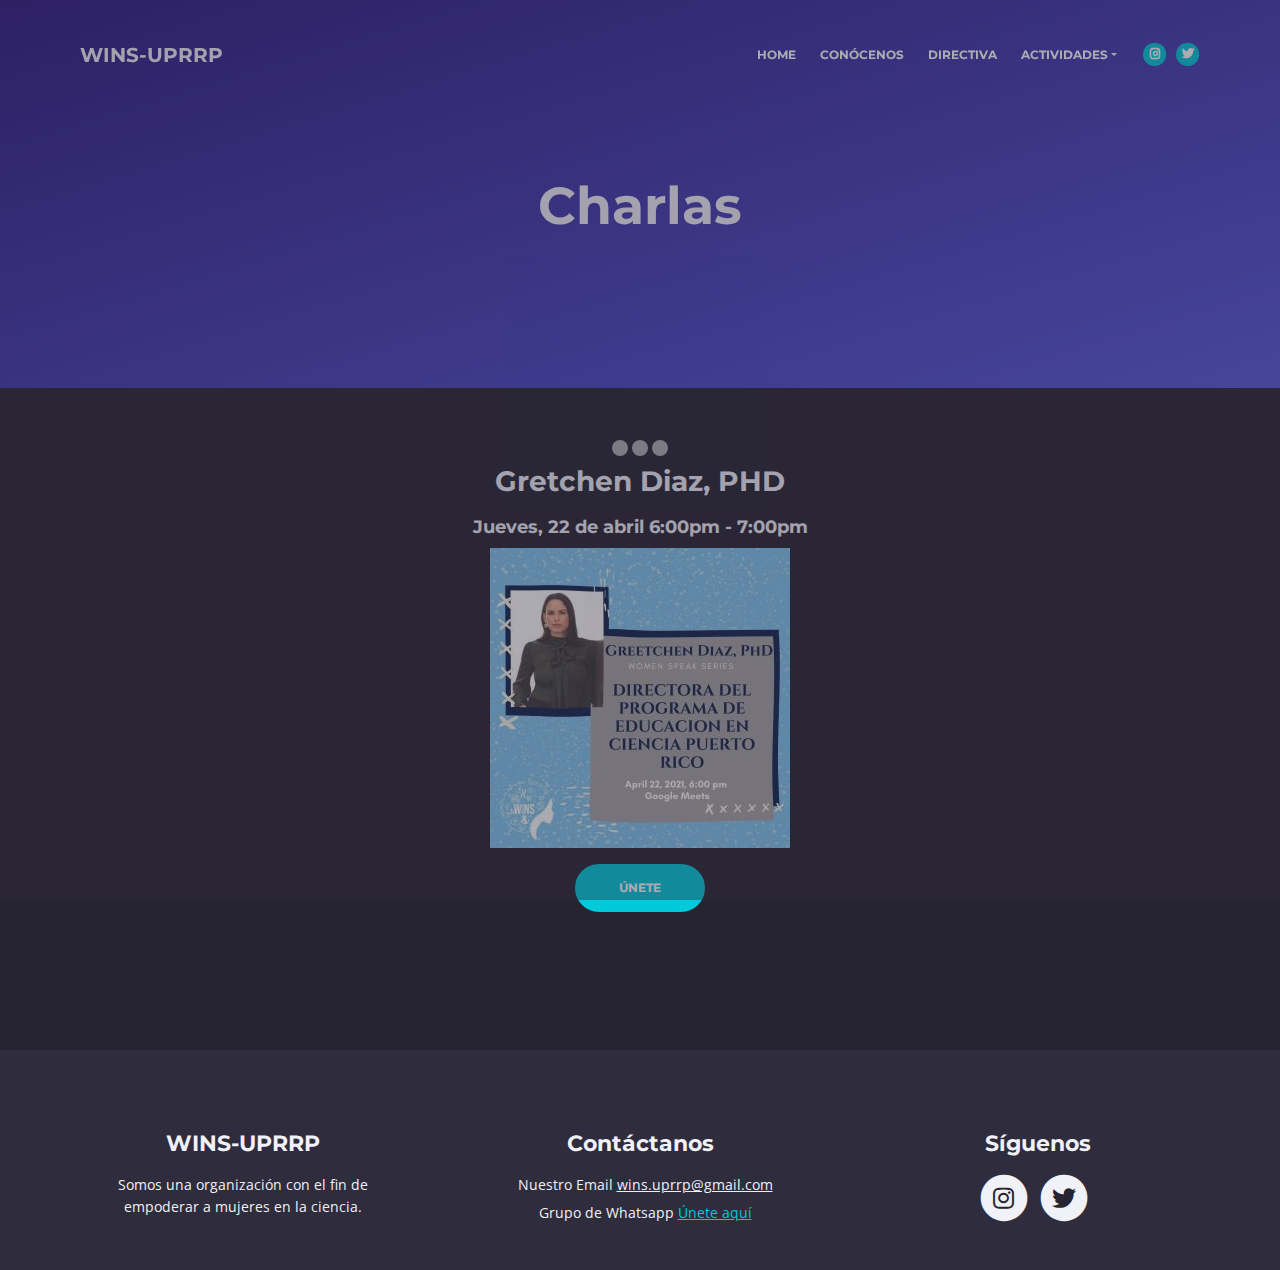
<file: charlas.html>
<!DOCTYPE html>
<html lang="en">
<head>
    <meta charset="utf-8">
    <meta name="viewport" content="width=device-width, initial-scale=1, shrink-to-fit=no">
    
    <!-- SEO Meta Tags -->
    <meta name="description" content="Free mobile app HTML landing page template to help you build a great online presence for your app which will convert visitors into users">
    <meta name="author" content="Inovatik">

    <!-- OG Meta Tags to improve the way the post looks when you share the page on LinkedIn, Facebook, Google+ -->
	<meta property="og:site_name" content="" /> <!-- website name -->
	<meta property="og:site" content="" /> <!-- website link -->
	<meta property="og:title" content=""/> <!-- title shown in the actual shared post -->
	<meta property="og:description" content="" /> <!-- description shown in the actual shared post -->
	<meta property="og:image" content="" /> <!-- image link, make sure it's jpg -->
	<meta property="og:url" content="" /> <!-- where do you want your post to link to -->
	<meta property="og:type" content="article" />

    <!-- Website Title -->
    <title>CHARLAS - WINS-UPRRP </title>
    
    <!-- Styles -->
    <link href="https://fonts.googleapis.com/css?family=Open+Sans:300,300i,400,400i,600,600i,700,700i" rel="stylesheet">
    <link href="https://fonts.googleapis.com/css?family=Montserrat:600,700" rel="stylesheet">
    <link href="css/bootstrap.css" rel="stylesheet">
    <link href="css/fontawesome-all.css" rel="stylesheet">
    <link href="css/swiper.css" rel="stylesheet">
	<link href="css/magnific-popup.css" rel="stylesheet">
    <link href="css/styles.css" rel="stylesheet">
	
	<!-- Favicon  -->
    <link rel="icon" href="images/blacklogo.png"">
</head>
<body data-spy="scroll" data-target=".fixed-top">
    
    <!-- Preloader -->
	<div class="spinner-wrapper">
        <div class="spinner">
            <div class="bounce1"></div>
            <div class="bounce2"></div>
            <div class="bounce3"></div>
        </div>
    </div>
    <!-- end of preloader -->
    

    <!-- Navbar -->
    <nav class="navbar navbar-expand-md navbar-dark navbar-custom fixed-top">
        <!-- Text Logo - Use this if you don't have a graphic logo -->
        <!-- <a class="navbar-brand logo-text page-scroll" href="index.html">Leno</a> -->

        <!-- Image Logo -->
          <a class="navbar-brand logo">WINS-UPRRP</a> 
        
        <!-- Mobile Menu Toggle Button -->
        <button class="navbar-toggler" type="button" data-toggle="collapse" data-target="#navbarsExampleDefault" aria-controls="navbarsExampleDefault" aria-expanded="false" aria-label="Toggle navigation">
            <span class="navbar-toggler-awesome fas fa-bars"></span>
            <span class="navbar-toggler-awesome fas fa-times"></span>
        </button>
        <!-- end of mobile menu toggle button -->

           
                <div class="collapse navbar-collapse" id="navbarsExampleDefault">
            <ul class="navbar-nav ml-auto">
                <li class="nav-item">
                    <a class="nav-link page-scroll" href="index.html#header">HOME <span class="sr-only">(current)</span></a>
                </li>
                <li class="nav-item">
                    <a class="nav-link page-scroll" href="index.html#conocenos">CONÓCENOS</a>
                </li>
                <li class="nav-item">
                    <a class="nav-link page-scroll" href="index.html#directiva">DIRECTIVA</a>
                </li>

                  <!-- Dropdown Menu -->          
                <li class="nav-item dropdown">
                    <a class="nav-link dropdown-toggle page-scroll" href="#details" id="navbarDropdown" role="button" aria-haspopup="true" aria-expanded="false">ACTIVIDADES</a>
                    <div class="dropdown-menu" aria-labelledby="navbarDropdown">
                        <a class="dropdown-item" href="charlas.html"><span class="item-text">CHARLAS</span></a>
                        <div class="dropdown-items-divide-hr"></div>
                        <a class="dropdown-item" href="servicio.html"><span class="item-text">SERVICIO COMUNITARIO</span></a>
                    </div>
                </li>
                <!-- end of dropdown menu -->
            </ul>
             <span class="nav-item social-icons">
                <span class="fa-stack">
                    <a href="http://instagram.com/winsuprrp">
                        <i class="fas fa-circle fa-stack-2x"></i>
                        <i class="fab fa-instagram fa-stack-1x"></i>
                    </a>
                </span>
                <span class="fa-stack">
                    <a href="https://twitter.com/winsuprrp">
                        <i class="fas fa-circle fa-stack-2x"></i>
                        <i class="fab fa-twitter fa-stack-1x"></i>
                    </a>
                </span>
            </span>
        </div>
    </nav> <!-- end of navbar -->
    <!-- end of navbar -->


    <!-- Header -->
    <header id="header" class="ex-header">
        <div class="container">
            <div class="row">
                <div class="col-lg-12">
                    <h1>Charlas</h1>
                </div> <!-- end of col -->
            </div> <!-- end of row -->
        </div> <!-- end of container -->
    </header> <!-- end of ex-header -->
    <!-- end of header -->


    <!-- Terms Content -->
    <div class="ex-basic-2">
        <div class="container">
            <div class="row">
                <div class="col-lg-10 offset-lg-1">
    
                    
                    <div class="text-container">
                        <h3>Gretchen Diaz, PHD</h3>
                        <h5>Jueves, 22 de abril 6:00pm - 7:00pm</h5>
                        <p><img class="img-fluid" src="images/promoGretchen.jpg" alt="alternative"></p>
                        <p><a class="btn-solid-lg page-scroll" href="https://meet.google.com/ryk-qioz-viy">ÚNETE</a></p>
 
                    </div> <!-- end of text-container -->

                </div>
            </div> <!-- end of row -->
        </div> <!-- end of container -->
    </div> <!-- end of ex-basic -->
    <!-- end of terms content -->

    
   
    <!-- Footer -->
    <div class="footer">
        <div class="container">
            <div class="row">
                <div class="col-md-4">
                    <div class="footer-col">
                        <h4>WINS-UPRRP</h4>
                        <p>Somos una organización con el fin  de empoderar a mujeres en la ciencia.</p>
                    </div>
                </div> <!-- end of col -->
                <div class="col-md-4">
                    <div class="footer-col middle">
                        <h4>Contáctanos</h4>
                        <ul class="list-unstyled li-space-lg">
                            <li class="media">
                                <div class="media-body"> Nuestro Email <u> wins.uprrp@gmail.com </u></div>
                            </li>
                            <li class="media">
                                <div class="media-body">Grupo de Whatsapp <a class="turquoise" href="https://chat.whatsapp.com/Im77xt3DauY5olQXSCieB7"> Únete aquí</a></div>
                            </li>
                        </ul>
                    </div>
                </div> <!-- end of col -->
                <div class="col-md-4">
                    <div class="footer-col last">
                        <h4>Síguenos</h4>
                        <span class="fa-stack">
                            <a href="http://instagram.com/winsuprrp">
                                <i class="fas fa-circle fa-stack-2x"></i>
                                <i class="fab fa-instagram fa-stack-1x"></i>
                            </a>
                        </span>
                        <span class="fa-stack">
                            <a href="https://twitter.com/winsuprrp">
                                <i class="fas fa-circle fa-stack-2x"></i>
                                <i class="fab fa-twitter fa-stack-1x"></i>
                            </a>
                        </span>

                    </div> 
                </div> <!-- end of col -->
            </div> <!-- end of row -->
        </div> <!-- end of container -->
    </div> <!-- end of footer -->  
    <!-- end of footer -->

	
    <!-- Scripts -->
    <script src="js/jquery.min.js"></script> <!-- jQuery for Bootstrap's JavaScript plugins -->
    <script src="js/popper.min.js"></script> <!-- Popper tooltip library for Bootstrap -->
    <script src="js/bootstrap.min.js"></script> <!-- Bootstrap framework -->
    <script src="js/jquery.easing.min.js"></script> <!-- jQuery Easing for smooth scrolling between anchors -->
    <script src="js/swiper.min.js"></script> <!-- Swiper for image and text sliders -->
    <script src="js/jquery.magnific-popup.js"></script> <!-- Magnific Popup for lightboxes -->
    <script src="js/morphext.min.js"></script> <!-- Morphtext rotating text in the header -->
    <script src="js/validator.min.js"></script> <!-- Validator.js - Bootstrap plugin that validates forms -->
    <script src="js/scripts.js"></script> <!-- Custom scripts -->
</body>
</html>
</file>
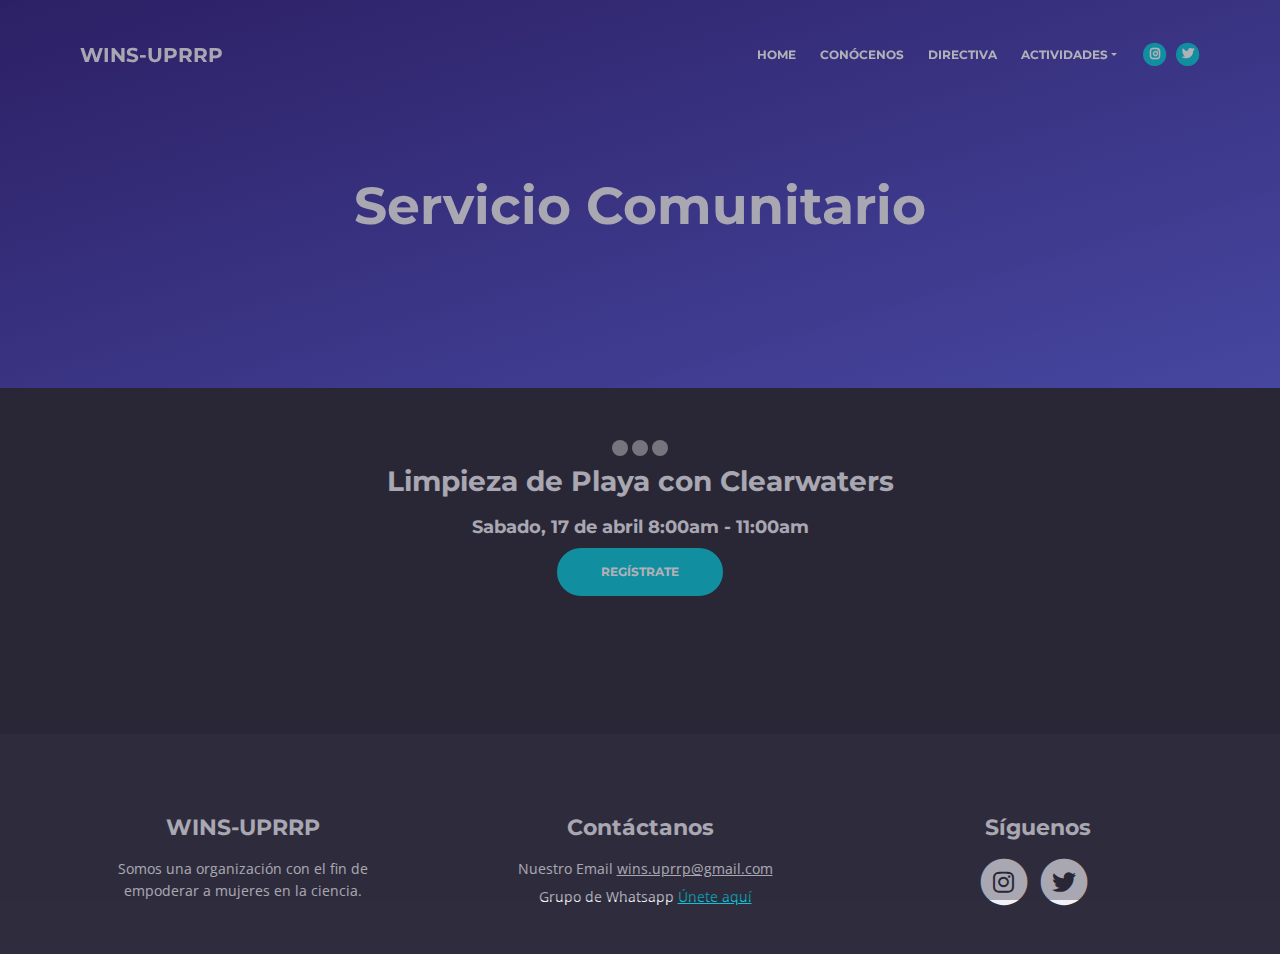
<file: servicio.html>
<!DOCTYPE html>
<html lang="en">
<head>
    <meta charset="utf-8">
    <meta name="viewport" content="width=device-width, initial-scale=1, shrink-to-fit=no">
    
    <!-- SEO Meta Tags -->
    <meta name="description" content="Free mobile app HTML landing page template to help you build a great online presence for your app which will convert visitors into users">
    <meta name="author" content="Inovatik">

    <!-- OG Meta Tags to improve the way the post looks when you share the page on LinkedIn, Facebook, Google+ -->
    <meta property="og:site_name" content="" /> <!-- website name -->
    <meta property="og:site" content="" /> <!-- website link -->
    <meta property="og:title" content=""/> <!-- title shown in the actual shared post -->
    <meta property="og:description" content="" /> <!-- description shown in the actual shared post -->
    <meta property="og:image" content="" /> <!-- image link, make sure it's jpg -->
    <meta property="og:url" content="" /> <!-- where do you want your post to link to -->
    <meta property="og:type" content="article" />

    <!-- Website Title -->
    <title>SERVICIO COMUNITARIO - WINS-UPRRP </title>
    
    <!-- Styles -->
    <link href="https://fonts.googleapis.com/css?family=Open+Sans:300,300i,400,400i,600,600i,700,700i" rel="stylesheet">
    <link href="https://fonts.googleapis.com/css?family=Montserrat:600,700" rel="stylesheet">
    <link href="css/bootstrap.css" rel="stylesheet">
    <link href="css/fontawesome-all.css" rel="stylesheet">
    <link href="css/swiper.css" rel="stylesheet">
    <link href="css/magnific-popup.css" rel="stylesheet">
    <link href="css/styles.css" rel="stylesheet">
    
    <!-- Favicon  -->
    <link rel="icon" href="images/blacklogo.png"">
</head>
<body data-spy="scroll" data-target=".fixed-top">
    
    <!-- Preloader -->
    <div class="spinner-wrapper">
        <div class="spinner">
            <div class="bounce1"></div>
            <div class="bounce2"></div>
            <div class="bounce3"></div>
        </div>
    </div>
    <!-- end of preloader -->
    

    <!-- Navbar -->
    <nav class="navbar navbar-expand-md navbar-dark navbar-custom fixed-top">
        <!-- Text Logo - Use this if you don't have a graphic logo -->
        <!-- <a class="navbar-brand logo-text page-scroll" href="index.html">Leno</a> -->

        <!-- Image Logo -->
          <a class="navbar-brand logo">WINS-UPRRP</a> 
        
        <!-- Mobile Menu Toggle Button -->
        <button class="navbar-toggler" type="button" data-toggle="collapse" data-target="#navbarsExampleDefault" aria-controls="navbarsExampleDefault" aria-expanded="false" aria-label="Toggle navigation">
            <span class="navbar-toggler-awesome fas fa-bars"></span>
            <span class="navbar-toggler-awesome fas fa-times"></span>
        </button>
        <!-- end of mobile menu toggle button -->

           
                <div class="collapse navbar-collapse" id="navbarsExampleDefault">
            <ul class="navbar-nav ml-auto">
                <li class="nav-item">
                    <a class="nav-link page-scroll" href="index.html#header">HOME <span class="sr-only">(current)</span></a>
                </li>
                <li class="nav-item">
                    <a class="nav-link page-scroll" href="index.html#conocenos">CONÓCENOS</a>
                </li>
                <li class="nav-item">
                    <a class="nav-link page-scroll" href="index.html#directiva">DIRECTIVA</a>
                </li>

                  <!-- Dropdown Menu -->          
                <li class="nav-item dropdown">
                    <a class="nav-link dropdown-toggle page-scroll" href="#details" id="navbarDropdown" role="button" aria-haspopup="true" aria-expanded="false">ACTIVIDADES</a>
                    <div class="dropdown-menu" aria-labelledby="navbarDropdown">
                        <a class="dropdown-item" href="charlas.html"><span class="item-text">CHARLAS</span></a>
                        <div class="dropdown-items-divide-hr"></div>
                        <a class="dropdown-item" href="servicio.html"><span class="item-text">SERVICIO COMUNITARIO</span></a>
                    </div>
                </li>
                <!-- end of dropdown menu -->
            </ul>
             <span class="nav-item social-icons">
                <span class="fa-stack">
                    <a href="http://instagram.com/winsuprrp">
                        <i class="fas fa-circle fa-stack-2x"></i>
                        <i class="fab fa-instagram fa-stack-1x"></i>
                    </a>
                </span>
                <span class="fa-stack">
                    <a href="https://twitter.com/winsuprrp">
                        <i class="fas fa-circle fa-stack-2x"></i>
                        <i class="fab fa-twitter fa-stack-1x"></i>
                    </a>
                </span>
            </span>
        </div>
    </nav> <!-- end of navbar -->
    <!-- end of navbar -->


    <!-- Header -->
    <header id="header" class="ex-header">
        <div class="container">
            <div class="row">
                <div class="col-lg-12">
                    <h1>Servicio Comunitario</h1>
                </div> <!-- end of col -->
            </div> <!-- end of row -->
        </div> <!-- end of container -->
    </header> <!-- end of ex-header -->
    <!-- end of header -->


    <!-- Terms Content -->
    <div class="ex-basic-2">
        <div class="container">
            <div class="row">
                <div class="col-lg-10 offset-lg-1">
                    <div class="text-container">
                        <h3>Limpieza de Playa con Clearwaters</h3>
                        <h5>Sabado, 17 de abril 8:00am - 11:00am</h5>
                        <p><a class="btn-solid-lg page-scroll" href="link">REGÍSTRATE</a></p>
                    </div> <!-- end of text-container -->      
                </div>
            </div> <!-- end of row -->
        </div> <!-- end of container -->
    </div> <!-- end of ex-basic -->
    <!-- end of terms content -->


    <!-- Footer -->
    <div class="footer">
        <div class="container">
            <div class="row">
                <div class="col-md-4">
                    <div class="footer-col">
                        <h4>WINS-UPRRP</h4>
                        <p>Somos una organización con el fin  de empoderar a mujeres en la ciencia.</p>
                    </div>
                </div> <!-- end of col -->
                <div class="col-md-4">
                    <div class="footer-col middle">
                        <h4>Contáctanos</h4>
                        <ul class="list-unstyled li-space-lg">
                            <li class="media">
                                <div class="media-body"> Nuestro Email <u> wins.uprrp@gmail.com </u></div>
                            </li>
                            <li class="media">
                                <div class="media-body">Grupo de Whatsapp <a class="turquoise" href="https://chat.whatsapp.com/Im77xt3DauY5olQXSCieB7"> Únete aquí</a></div>
                            </li>
                        </ul>
                    </div>
                </div> <!-- end of col -->
                <div class="col-md-4">
                    <div class="footer-col last">
                        <h4>Síguenos</h4>
                        <span class="fa-stack">
                            <a href="http://instagram.com/winsuprrp">
                                <i class="fas fa-circle fa-stack-2x"></i>
                                <i class="fab fa-instagram fa-stack-1x"></i>
                            </a>
                        </span>
                        <span class="fa-stack">
                            <a href="https://twitter.com/winsuprrp">
                                <i class="fas fa-circle fa-stack-2x"></i>
                                <i class="fab fa-twitter fa-stack-1x"></i>
                            </a>
                        </span>

                    </div> 
                </div> <!-- end of col -->
            </div> <!-- end of row -->
        </div> <!-- end of container -->
    </div> <!-- end of footer -->  
    <!-- end of footer -->

    
    <!-- Scripts -->
    <script src="js/jquery.min.js"></script> <!-- jQuery for Bootstrap's JavaScript plugins -->
    <script src="js/popper.min.js"></script> <!-- Popper tooltip library for Bootstrap -->
    <script src="js/bootstrap.min.js"></script> <!-- Bootstrap framework -->
    <script src="js/jquery.easing.min.js"></script> <!-- jQuery Easing for smooth scrolling between anchors -->
    <script src="js/swiper.min.js"></script> <!-- Swiper for image and text sliders -->
    <script src="js/jquery.magnific-popup.js"></script> <!-- Magnific Popup for lightboxes -->
    <script src="js/morphext.min.js"></script> <!-- Morphtext rotating text in the header -->
    <script src="js/validator.min.js"></script> <!-- Validator.js - Bootstrap plugin that validates forms -->
    <script src="js/scripts.js"></script> <!-- Custom scripts -->
</body>
</html>
</file>
<file: css/styles.css>
/* Template: Juno - Multipurpose Landing Page Pack
   Author: InovatikThemes
   Created: Mar 2019
   Description: Master CSS file
*/

/*****************************************
Table Of Contents:

01. General Styles
02. Preloader
03. Navigation
04. Header
05. Features
******************************************/

/*****************************************
Colors:

- Text, navbar links - white #f1f1f8
- Buttons, bullets, icons - turquoise #00c9db
- Navbar - navy #4633af
- Backgrounds - dark denim #262431
- Backgrounds - denim #2f2c3d
******************************************/


/******************************/
/*     01. General Styles     */
/******************************/
body,
html {
    width: 100%;
	height: 100%;
}

body, p {
	color: #f1f1f8; 
	font: 400 0.875rem/1.375rem "Open Sans", sans-serif;
}

.p-large {
	color: #f1f1f8;
	font: 400 1rem/1.5rem "Open Sans", sans-serif;
}

.p-small {
	color: #f1f1f8;
	font: 400 0.75rem/1.25rem "Open Sans", sans-serif;
}

.p-heading {
	margin-bottom: 3.75rem;
	text-align: center;
}

.li-space-lg li {
	margin-bottom: 0.375rem;
}

.indent {
	padding-left: 1.25rem;
}

h1 {
	color: #f1f1f8;
	font: 700 2.5rem/2.875rem "Montserrat", sans-serif;
}

h2 {
	color: #f1f1f8;
	font: 700 2.25rem/2.75rem "Montserrat", sans-serif;
}

h3 {
	color: #f1f1f8;
	font: 700 1.75rem/2.125rem "Montserrat", sans-serif;
}

h4 {
	color: #f1f1f8;
	font: 700 1.375rem/1.75rem "Montserrat", sans-serif;
}

h5 {
	color: #f1f1f8;
	font: 700 1.125rem/1.625rem "Montserrat", sans-serif;
}

h6 {
	color: #f1f1f8;
	font: 700 1rem/1.5rem "Montserrat", sans-serif;
}

a {
	color: #f1f1f8;
	text-decoration: underline;
}

a:hover {
	color: #f1f1f8;
	text-decoration: underline;
}

a.turquoise {
	color: #00c9db;
}

a.white {
	color: #fff;
}

.testimonial-text {
	font: italic 400 1rem/1.5rem "Open Sans", sans-serif;
}

.testimonial-author {
	font: 700 1rem/1.5rem "Montserrat", sans-serif;
}

.btn-solid-reg {
	display: inline-block;
	padding: 1.1875rem 2.125rem 1.1875rem 2.125rem;
	border: 0.125rem solid #00c9db;
	border-radius: 2rem;
	background-color: #00c9db;
	color: #fff;
	font: 700 0.75rem/0 "Montserrat", sans-serif;
	text-decoration: none;
	transition: all 0.2s;
}

.btn-solid-reg:hover {
	background-color: transparent;
	color: #00c9db;
	text-decoration: none;
}

.btn-solid-lg {
	display: inline-block;
	padding: 1.375rem 2.625rem 1.375rem 2.625rem;
	border: 0.125rem solid #00c9db;
	border-radius: 2rem;
	background-color: #00c9db;
	color: #fff;
	font: 700 0.75rem/0 "Montserrat", sans-serif;
	text-decoration: none;
	transition: all 0.2s;
}

.btn-solid-lg:hover {
	background-color: transparent;
	color: #00c9db;
	text-decoration: none;
}

.btn-solid-lg .fab {
	margin-right: 0.5rem;
	font-size: 1.25rem;
	line-height: 0;
	vertical-align: top;
}

.btn-solid-lg .fab.fa-google-play {
	font-size: 1rem;
}

.btn-outline-reg {
	display: inline-block;
	padding: 1.1875rem 2.125rem 1.1875rem 2.125rem;
	border: 0.125rem solid #00c9db;
	border-radius: 2rem;
	background-color: transparent;
	color: #00c9db;
	font: 700 0.75rem/0 "Montserrat", sans-serif;
	text-decoration: none;
	transition: all 0.2s;
}

.btn-outline-reg:hover {
	background-color: #00c9db;
	color: #fff;
	text-decoration: none;
}

.btn-outline-lg {
	display: inline-block;
	padding: 1.375rem 2.625rem 1.375rem 2.625rem;
	border: 0.125rem solid #00c9db;
	border-radius: 2rem;
	background-color: transparent;
	color: #00c9db;
	font: 700 0.75rem/0 "Montserrat", sans-serif;
	text-decoration: none;
	transition: all 0.2s;
}

.btn-outline-lg:hover {
	background-color: #00c9db;
	color: #fff;
	text-decoration: none;
}

.btn-outline-sm {
	display: inline-block;
	padding: 1rem 1.625rem 0.875rem 1.625rem;
	border: 0.125rem solid #00c9db;
	border-radius: 2rem;
	background-color: transparent;
	color: #00c9db;
	font: 700 0.625rem/0 "Montserrat", sans-serif;
	text-decoration: none;
	transition: all 0.2s;
}

.btn-outline-sm:hover {
	background-color: #00c9db;
	color: #fff;
	text-decoration: none;
}

.form-group {
	position: relative;
	margin-bottom: 1.25rem;
}

.form-group.has-error.has-danger {
	margin-bottom: 0.625rem;
}

.form-group.has-error.has-danger .help-block.with-errors ul {
	margin-top: 0.375rem;
}

.label-control {
	position: absolute;
	top: 0.87rem;
	left: 1.375rem;
	color: #f1f1f8;
	opacity: 1;
	font: 400 0.875rem/1.375rem "Open Sans", sans-serif;
	cursor: text;
	transition: all 0.2s ease;
}

/* IE10+ hack to solve lower label text position compared to the rest of the browsers */
@media screen and (-ms-high-contrast: active), screen and (-ms-high-contrast: none) {  
	.label-control {
		top: 0.9375rem;
	}
}

.form-control-input:focus + .label-control,
.form-control-input.notEmpty + .label-control,
.form-control-textarea:focus + .label-control,
.form-control-textarea.notEmpty + .label-control {
	top: 0.125rem;
	opacity: 1;
	font-size: 0.75rem;
	font-weight: 700;
}

.form-control-input,
.form-control-select {
	display: block; /* needed for proper display of the label in Firefox, IE, Edge */
	width: 100%;
	padding-top: 1.0625rem;
	padding-bottom: 0.0625rem;
	padding-left: 1.3125rem;
	border: 1px solid #9791ae;
	border-radius: 0.25rem;
	background-color: #413d52;
	color: #f1f1f8;
	font: 400 0.875rem/1.875rem "Open Sans", sans-serif;
	transition: all 0.2s;
	-webkit-appearance: none; /* removes inner shadow on form inputs on ios safari */
}

.form-control-select {
	padding-top: 0.5rem;
	padding-bottom: 0.5rem;
	height: 3rem;
}

/* IE10+ hack to solve lower label text position compared to the rest of the browsers */
@media screen and (-ms-high-contrast: active), screen and (-ms-high-contrast: none) {  
	.form-control-input {
		padding-top: 1.25rem;
		padding-bottom: 0.75rem;
		line-height: 1.75rem;
	}

	.form-control-select {
		padding-top: 0.875rem;
		padding-bottom: 0.75rem;
		height: 3.125rem;
		line-height: 2.125rem;
	}
}

select {
    /* you should keep these first rules in place to maintain cross-browser behavior */
    -webkit-appearance: none;
	-moz-appearance: none;
	-ms-appearance: none;
    -o-appearance: none;
    appearance: none;
    background-image: url('../images/down-arrow.png');
    background-position: 96% 50%;
    background-repeat: no-repeat;
    outline: none;
}

select::-ms-expand {
    display: none; /* removes the ugly default down arrow on select form field in IE11 */
}

.form-control-textarea {
	display: block; /* used to eliminate a bottom gap difference between Chrome and IE/FF */
	width: 100%;
	height: 8rem; /* used instead of html rows to normalize height between Chrome and IE/FF */
	padding-top: 1.25rem;
	padding-left: 1.3125rem;
	border: 1px solid #9791ae;
	border-radius: 0.25rem;
	background-color: #413d52;
	color: #f1f1f8;
	font: 400 0.875rem/1.75rem "Open Sans", sans-serif;
	transition: all 0.2s;
}

.form-control-input:focus,
.form-control-select:focus,
.form-control-textarea:focus {
	border: 1px solid #f1f1f8;
	outline: none; /* Removes blue border on focus */
}

.form-control-input:hover,
.form-control-select:hover,
.form-control-textarea:hover {
	border: 1px solid #f1f1f8;
}

.checkbox {
	font: 400 0.75rem/1.25rem "Open Sans", sans-serif;
}

input[type='checkbox'] {
	vertical-align: -15%;
	margin-right: 0.375rem;
}

/* IE10+ hack to raise checkbox field position compared to the rest of the browsers */
@media screen and (-ms-high-contrast: active), screen and (-ms-high-contrast: none) {  
	input[type='checkbox'] {
		vertical-align: -9%;
	}
}

.form-control-submit-button {
	display: inline-block;
	width: 100%;
	height: 3.125rem;
	border: 1px solid #00c9db;
	border-radius: 1.5rem;
	background-color: #00c9db;
	color: #fff;
	font: 700 0.75rem/1.75rem "Montserrat", sans-serif;
	cursor: pointer;
	transition: all 0.2s;
}

.form-control-submit-button:hover {
	background-color: transparent;
	color: #00c9db;
}

/* Form Success And Error Message Formatting */
#cmsgSubmit.h3.text-center.tada.animated,
#pmsgSubmit.h3.text-center.tada.animated,
#cmsgSubmit.h3.text-center,
#pmsgSubmit.h3.text-center {
	display: block;
	margin-bottom: 0;
	color: #f1f1f8;
	font: 400 1.125rem/1rem "Open Sans", sans-serif;
}

.help-block.with-errors .list-unstyled {
	color: #f1f1f8;
	font-size: 0.75rem;
	line-height: 1.125rem;
	text-align: left;
}

.help-block.with-errors ul {
	margin-bottom: 0;
}
/* end of form success and error message formatting */

/* Form Success And Error Message Animation - Animate.css */
@-webkit-keyframes tada {
	from {
		-webkit-transform: scale3d(1, 1, 1);
		-ms-transform: scale3d(1, 1, 1);
		transform: scale3d(1, 1, 1);
	}
	10%, 20% {
		-webkit-transform: scale3d(.9, .9, .9) rotate3d(0, 0, 1, -3deg);
		-ms-transform: scale3d(.9, .9, .9) rotate3d(0, 0, 1, -3deg);
		transform: scale3d(.9, .9, .9) rotate3d(0, 0, 1, -3deg);
	}
	30%, 50%, 70%, 90% {
		-webkit-transform: scale3d(1.1, 1.1, 1.1) rotate3d(0, 0, 1, 3deg);
		-ms-transform: scale3d(1.1, 1.1, 1.1) rotate3d(0, 0, 1, 3deg);
		transform: scale3d(1.1, 1.1, 1.1) rotate3d(0, 0, 1, 3deg);
	}
	40%, 60%, 80% {
		-webkit-transform: scale3d(1.1, 1.1, 1.1) rotate3d(0, 0, 1, -3deg);
		-ms-transform: scale3d(1.1, 1.1, 1.1) rotate3d(0, 0, 1, -3deg);
		transform: scale3d(1.1, 1.1, 1.1) rotate3d(0, 0, 1, -3deg);
	}
	to {
		-webkit-transform: scale3d(1, 1, 1);
		-ms-transform: scale3d(1, 1, 1);
		transform: scale3d(1, 1, 1);
	}
}

@keyframes tada {
	from {
		-webkit-transform: scale3d(1, 1, 1);
		-ms-transform: scale3d(1, 1, 1);
		transform: scale3d(1, 1, 1);
	}
	10%, 20% {
		-webkit-transform: scale3d(.9, .9, .9) rotate3d(0, 0, 1, -3deg);
		-ms-transform: scale3d(.9, .9, .9) rotate3d(0, 0, 1, -3deg);
		transform: scale3d(.9, .9, .9) rotate3d(0, 0, 1, -3deg);
	}
	30%, 50%, 70%, 90% {
		-webkit-transform: scale3d(1.1, 1.1, 1.1) rotate3d(0, 0, 1, 3deg);
		-ms-transform: scale3d(1.1, 1.1, 1.1) rotate3d(0, 0, 1, 3deg);
		transform: scale3d(1.1, 1.1, 1.1) rotate3d(0, 0, 1, 3deg);
	}
	40%, 60%, 80% {
		-webkit-transform: scale3d(1.1, 1.1, 1.1) rotate3d(0, 0, 1, -3deg);
		-ms-transform: scale3d(1.1, 1.1, 1.1) rotate3d(0, 0, 1, -3deg);
		transform: scale3d(1.1, 1.1, 1.1) rotate3d(0, 0, 1, -3deg);
	}
	to {
		-webkit-transform: scale3d(1, 1, 1);
		-ms-transform: scale3d(1, 1, 1);
		transform: scale3d(1, 1, 1);
	}
}

.tada {
	-webkit-animation-name: tada;
	animation-name: tada;
}

.animated {
	-webkit-animation-duration: 1s;
	animation-duration: 1s;
	-webkit-animation-fill-mode: both;
	animation-fill-mode: both;
}
/* end of form success and error message animation - Animate.css */

/* Fade-move Animation For Lightbox - Magnific Popup */
/* at start */
.my-mfp-slide-bottom .zoom-anim-dialog {
	opacity: 0;
	transition: all 0.2s ease-out;
	-webkit-transform: translateY(-1.25rem) perspective(37.5rem) rotateX(10deg);
	-ms-transform: translateY(-1.25rem) perspective(37.5rem) rotateX(10deg);
	transform: translateY(-1.25rem) perspective(37.5rem) rotateX(10deg);
}

/* animate in */
.my-mfp-slide-bottom.mfp-ready .zoom-anim-dialog {
	opacity: 1;
	-webkit-transform: translateY(0) perspective(37.5rem) rotateX(0); 
	-ms-transform: translateY(0) perspective(37.5rem) rotateX(0); 
	transform: translateY(0) perspective(37.5rem) rotateX(0); 
}

/* animate out */
.my-mfp-slide-bottom.mfp-removing .zoom-anim-dialog {
	opacity: 0;
	-webkit-transform: translateY(-0.625rem) perspective(37.5rem) rotateX(10deg); 
	-ms-transform: translateY(-0.625rem) perspective(37.5rem) rotateX(10deg); 
	transform: translateY(-0.625rem) perspective(37.5rem) rotateX(10deg); 
}

/* dark overlay, start state */
.my-mfp-slide-bottom.mfp-bg {
	opacity: 0;
	transition: opacity 0.2s ease-out;
}

/* animate in */
.my-mfp-slide-bottom.mfp-ready.mfp-bg {
	opacity: 0.8;
}
/* animate out */
.my-mfp-slide-bottom.mfp-removing.mfp-bg {
	opacity: 0;
}
/* end of fade-move animation for lightbox - magnific popup */

/* Fade Animation For Image Slider - Magnific Popup */
@-webkit-keyframes fadeIn {
	from {
		opacity: 0;
	}
	to {
		opacity: 1;
	}
}

@keyframes fadeIn {
	from {
		opacity: 0;
	}
	to {
		opacity: 1;
	}
}

.fadeIn {
	-webkit-animation: fadeIn 0.6s;
	animation: fadeIn 0.6s;
}

@-webkit-keyframes fadeOut {
	from {
		opacity: 1;
	}
	to {
		opacity: 0;
	}
}

@keyframes fadeOut {
	from {
		opacity: 1;
	}
	to {
		opacity: 0;
	}
}

.fadeOut {
	-webkit-animation: fadeOut 0.8s;
	animation: fadeOut 0.8s;
}
/* end of fade animation for image slider - magnific popup */


/*************************/
/*     02. Preloader     */
/*************************/
.spinner-wrapper {
	position: fixed;
	z-index: 999999;
	top: 0;
	right: 0;
	bottom: 0;
	left: 0;
	background: #2f2c3d;
}

.spinner {
	position: absolute;
	top: 50%; /* centers the loading animation vertically one the screen */
	left: 50%; /* centers the loading animation horizontally one the screen */
	width: 3.75rem;
	height: 1.25rem;
	margin: -0.625rem 0 0 -1.875rem; /* is width and height divided by two */ 
	text-align: center;
}

.spinner > div {
	display: inline-block;
	width: 1rem;
	height: 1rem;
	border-radius: 100%;
	background-color: #fff;
	-webkit-animation: sk-bouncedelay 1.4s infinite ease-in-out both;
	animation: sk-bouncedelay 1.4s infinite ease-in-out both;
}

.spinner .bounce1 {
	-webkit-animation-delay: -0.32s;
	animation-delay: -0.32s;
}

.spinner .bounce2 {
	-webkit-animation-delay: -0.16s;
	animation-delay: -0.16s;
}

@-webkit-keyframes sk-bouncedelay {
	0%, 80%, 100% { -webkit-transform: scale(0); }
	40% { -webkit-transform: scale(1.0); }
}

@keyframes sk-bouncedelay {
	0%, 80%, 100% { 
		-webkit-transform: scale(0);
		-ms-transform: scale(0);
		transform: scale(0);
	} 40% { 
		-webkit-transform: scale(1.0);
		-ms-transform: scale(1.0);
		transform: scale(1.0);
	}
}


/**************************/
/*     03. Navigation     */
/**************************/
.navbar-custom {
	background-color: #4633af;
	box-shadow: 0 0.0625rem 0.375rem 0 rgba(0, 0, 0, 0.1);
	font: 700 0.75rem/2rem "Montserrat", sans-serif;
	transition: all 0.2s;
}

.navbar-custom .navbar-brand.logo-image  {
    width: 113px;
	height: 34px;
	margin-bottom: 1px;
	-webkit-backface-visibility: hidden;
}

.navbar-custom .navbar-brand.logo-text {
	font: 700 2.375rem/1.5rem "Montserrat", sans-serif;
	color: #fff;
	letter-spacing: -0.5px;
	text-decoration: none;
}

.navbar-custom .navbar-nav {
	margin-top: 0.75rem;
}

.navbar-custom .nav-item .nav-link {
	padding: 0 0.75rem 0 0.75rem;
	color: #fff;
	text-decoration: none;
	transition: all 0.2s ease;
}

.navbar-custom .nav-item .nav-link:hover,
.navbar-custom .nav-item .nav-link.active {
	color: #00c9db;
}

/* Dropdown Menu */
.navbar-custom .dropdown:hover > .dropdown-menu {
	display: block; /* this makes the dropdown menu stay open while hovering it */
	min-width: auto;
	animation: fadeDropdown 0.2s; /* required for the fade animation */
}

@keyframes fadeDropdown {
    0% {
        opacity: 0;
    }

    100% {
        opacity: 1;
    }
}

.navbar-custom .dropdown-toggle:focus { /* removes dropdown outline on focus  */
	outline: 0;
}

.navbar-custom .dropdown-menu {
	margin-top: 0;
	border: none;
	border-radius: 0.25rem;
	background-color: #4633af;
}

.navbar-custom .dropdown-item {
	color: #fff;
	text-decoration: none;
}

.navbar-custom .dropdown-item:hover {
	background-color: #4633af;
}

.navbar-custom .dropdown-item .item-text {
	font: 700 0.75rem/1.5rem "Montserrat", sans-serif;
}

.navbar-custom .dropdown-item:hover .item-text {
	color: #00c9db;
}

.navbar-custom .dropdown-items-divide-hr {
	width: 100%;
	height: 1px;
	margin: 0.25rem auto 0.25rem auto;
	border: none;
	background-color: #b5bcc4;
	opacity: 0.2;
}
/* end of dropdown menu */

.navbar-custom .social-icons {
	display: none;
}

.navbar-custom .navbar-toggler {
	border: none;
	color: #fff;
	font-size: 2rem;
}

.navbar-custom button[aria-expanded='false'] .navbar-toggler-awesome.fas.fa-times{
	display: none;
}

.navbar-custom button[aria-expanded='false'] .navbar-toggler-awesome.fas.fa-bars{
	display: inline-block;
}

.navbar-custom button[aria-expanded='true'] .navbar-toggler-awesome.fas.fa-bars{
	display: none;
}

.navbar-custom button[aria-expanded='true'] .navbar-toggler-awesome.fas.fa-times{
	display: inline-block;
	margin-right: 0.125rem;
}


/*********************/
/*    04. Header     */
/*********************/
.header {
	background: linear-gradient(to bottom right, rgba(72, 72, 212, 0), rgba(241, 104, 104, 0)), url('../images/header-background.jpg') center center no-repeat;
	background-size: cover;
}

.header .header-content {
	padding-top: 8.5rem;
	padding-bottom: 7rem;
	text-align: center;
}

.header .text-container {
	margin-bottom: 3rem;
}

.header h1 {
	margin-bottom: 1rem;
}

.header #js-rotating {
	color: #40e0ee;
}

.header .p-large {
	margin-bottom: 2rem;
}

.header .btn-solid-lg {
	margin-right: 0.5rem;
	margin-bottom: 1.25rem;
}


/****************************/
/*     05. Testimonials     */
/****************************/
.slider-1 {
	padding-top: 5.875rem;
	padding-bottom: 6.375rem;
	background-color: transparent;
}

.slider-1 .slider-container {
	position: relative;
}

.slider-1 .swiper-container {
	position: static;
	width: 100%;
	text-align: center;
}

.slider-1 .swiper-button-prev:focus,
.slider-1 .swiper-button-next:focus {
	/* even if you can't see it chrome you can see it on mobile device */
	outline: none;
}

.slider-1 .swiper-button-prev {
	left: -0.5rem;
	background-image: url("data:image/svg+xml;charset=utf-8,%3Csvg%20xmlns%3D'http%3A%2F%2Fwww.w3.org%2F2000%2Fsvg'%20viewBox%3D'0%200%2028%2044'%3E%3Cpath%20d%3D'M0%2C22L22%2C0l2.1%2C2.1L4.2%2C22l19.9%2C19.9L22%2C44L0%2C22L0%2C22L0%2C22z'%20fill%3D'%23f1f1f8'%2F%3E%3C%2Fsvg%3E");
	background-size: 1.125rem 1.75rem;
}

.slider-1 .swiper-button-next {
	right: -0.5rem;
	background-image: url("data:image/svg+xml;charset=utf-8,%3Csvg%20xmlns%3D'http%3A%2F%2Fwww.w3.org%2F2000%2Fsvg'%20viewBox%3D'0%200%2028%2044'%3E%3Cpath%20d%3D'M27%2C22L27%2C22L5%2C44l-2.1-2.1L22.8%2C22L2.9%2C2.1L5%2C0L27%2C22L27%2C22z'%20fill%3D'%23f1f1f8'%2F%3E%3C%2Fsvg%3E");
	background-size: 1.125rem 1.75rem;
}

.slider-1 .card {
	position: relative;
	border: none;
	background-color: transparent;
}

.slider-1 .card-image {
	width: 9.5rem;
	height: 10rem;
	margin-right: auto;
	margin-bottom: 0.25rem;
	margin-left: auto;
	border-radius: 50%;
}

.slider-1 .card-body {
	padding-bottom: 0;
}

.slider-1 .testimonial-author {
	margin-bottom: 0;
}


/************************/
/*     05. Features     */
/************************/
.tabs {
	padding-top: 6.5rem;
	padding-bottom: 4.25rem;
	background-color: #2f2c3d;
}

.tabs h2 {
	margin-bottom: 1.125rem;
	text-align: center;
}

.tabs .p-heading {
	margin-bottom: 3.125rem;
}

.tabs .nav-tabs {
	margin-right: auto;
	margin-bottom: 2.5rem;
	margin-left: auto;
	justify-content: center;
	border-bottom: none;
}

.tabs .nav-link {
	margin-bottom: 1rem;
	padding: 0.5rem 1.375rem 0.25rem 1.375rem;
	border: none;
	border-bottom: 0.1875rem solid #f1f1f8;
	border-radius: 0;
	color: #f1f1f8;
	font: 700 1rem/1.75rem "Montserrat", sans-serif;
	text-decoration: none;
	transition: all 0.2s ease;
}

.tabs .nav-link.active,
.tabs .nav-link:hover {
	border-bottom: 0.1875rem solid #00c9db;
	background-color: transparent;
	color: #00c9db;
}

.tabs .nav-link .fas {
	margin-right: 0.375rem;
	font-size: 1rem;
}

.tabs .tab-content {
	width: 100%; /* for proper display in IE11 */
}

.tabs .card {
	border: none;
	background: transparent;
}

.tabs .card-body {
	padding: 1rem 0 1.25rem 0;
}

.tabs .card-title {
	margin-bottom: 0.5rem;
}

.tabs .card .card-icon {
	display: inline-block;
	width: 3.5rem;
	height: 3.5rem;
	border-radius: 50%;
	background-color: #00c9db;
	text-align: center;
	vertical-align: top;
}

.tabs .card .card-icon .fas,
.tabs .card .card-icon .far {
	color: #fff;
	font-size: 1.75rem;
	line-height: 3.5rem;
}

.tabs #tab-1 .card.left-pane .text-wrapper {
	display: inline-block;
	width: 75%;
}

.tabs #tab-1 .card.left-pane .card-icon {
	float: left;
	margin-right: 1rem;
}

.tabs #tab-1 img {
	display: block;
	margin: 2rem auto 3rem auto;
}

.tabs #tab-1 .card.right-pane .text-wrapper {
	display: inline-block;
	width: 75%;
}

.tabs #tab-1 .card.right-pane .card-icon {
	margin-right: 1rem;
}

.tabs #tab-2 img {
	display: block;
	margin: 0 auto 2rem auto;
}

.tabs #tab-2 .text-area {
	margin-top: 1.5rem;
}

.tabs #tab-2 h3 {
	margin-bottom: 0.75rem;
}

.tabs #tab-2 .icon-cards-area {
	margin-top: 2.5rem;
}

.tabs #tab-2 .icon-cards-area .card {
	width: 100%; /* for proper display in IE11 */
}

.tabs #tab-3 .icon-cards-area .card {
	width: 100%; /* for proper display in IE11 */
}

.tabs #tab-3 .text-area {
	margin-top: 0.75rem;
	margin-bottom: 4rem;
}

.tabs #tab-3 h3 {
	margin-bottom: 0.75rem;
}

.tabs #tab-3 img {
	margin: 0 auto 3rem auto;
}


/*********************/
/*     07. Video     */
/*********************/
.basic-1 {
	padding-top: 6.375rem;
	padding-bottom: 6.875rem;
	background: url('../images/video-background.jpg') center center no-repeat;
	background-size: cover; 
}

.basic-1 h2 {
	margin-bottom: 1.125rem;
	text-align: center;
}

.basic-1 .p-heading {
	margin-bottom: 4rem;
	text-align: center;
}

.basic-1 .image-container img {
	border-radius: 0.375rem;
}

.basic-1 .video-wrapper {
	position: relative;
}

/* Video Play Button */
.basic-1 .video-play-button {
	position: absolute;
	z-index: 10;
	top: 50%;
	left: 50%;
	display: block;
	box-sizing: content-box;
	width: 2rem;
	height: 2.75rem;
	padding: 1.125rem 1.25rem 1.125rem 1.75rem;
	border-radius: 50%;
	-webkit-transform: translateX(-50%) translateY(-50%);
	-ms-transform: translateX(-50%) translateY(-50%);
	transform: translateX(-50%) translateY(-50%);
}
  
.basic-1 .video-play-button:before {
	content: "";
	position: absolute;
	z-index: 0;
	top: 50%;
	left: 50%;
	display: block;
	width: 4.75rem;
	height: 4.75rem;
	border-radius: 50%;
	background: #4eaaff;
	animation: pulse-border 1500ms ease-out infinite;
	-webkit-transform: translateX(-50%) translateY(-50%);
	-ms-transform: translateX(-50%) translateY(-50%);
	transform: translateX(-50%) translateY(-50%);
}
  
.basic-1 .video-play-button:after {
	content: "";
	position: absolute;
	z-index: 1;
	top: 50%;
	left: 50%;
	display: block;
	width: 4.375rem;
	height: 4.375rem;
	border-radius: 50%;
	background: #4eaaff;
	transition: all 200ms;
	-webkit-transform: translateX(-50%) translateY(-50%);
	-ms-transform: translateX(-50%) translateY(-50%);
	transform: translateX(-50%) translateY(-50%);
}
  
.basic-1 .video-play-button span {
	position: relative;
	display: block;
	z-index: 3;
	top: 0.375rem;
	left: 0.25rem;
	width: 0;
	height: 0;
	border-left: 1.625rem solid #fff;
	border-top: 1rem solid transparent;
	border-bottom: 1rem solid transparent;
}
  
@keyframes pulse-border {
	0% {
		transform: translateX(-50%) translateY(-50%) translateZ(0) scale(1);
		opacity: 1;
	}
	100% {
		transform: translateX(-50%) translateY(-50%) translateZ(0) scale(1.5);
		opacity: 0;
	}
}
/* end of video play button */  


/*************************/
/*     09. Details 1     */
/*************************/
.basic-2 {
	padding-top: 8rem;
	padding-bottom: 3.5rem;
	background-color: #262431;
}

.basic-2 img {
	margin-bottom: 3.5rem;
}

.basic-2 h3 {
	margin-bottom: 1.125rem;
}

.basic-2 .btn-solid-reg {
	margin-top: 0.5rem;
}


/*************************/
/*     10. Details 2     */
/*************************/
.basic-3 {
	padding-top: 3.5rem;
	padding-bottom: 7.25rem;
	background-color: #262431;
}

.basic-3 .text-container {
	margin-bottom: 3.5rem;
}

.basic-3 h3 {
	margin-bottom: 1.125rem;
}

.basic-3 .btn-solid-reg {
	margin-top: 0.5rem;
}


/**********************************/
/*     11. Details Lightboxes     */
/**********************************/
.lightbox-basic {
	position: relative;
	max-width: 46.875rem;
	margin: 2.5rem auto;
	padding: 3rem 1rem;
	border-radius: 0.25rem;
	background-color: #2f2c3d;
	text-align: left;
}

.lightbox-basic img {
	display: block;
	margin-right: auto;
	margin-bottom: 3rem;
	margin-left: auto;
}

.lightbox-basic h3 {
	margin-bottom: 0.625rem;
}

.lightbox-basic hr {
	width: 3.75rem;
	height: 0.125rem;
	margin-top: 0.125rem;
	margin-bottom: 1.125rem;
	margin-left: 0;
	border: 0;
	background-color: #00c9db;
	text-align: left;
}

.lightbox-basic h4 {
	margin-top: 1.75rem;
	margin-bottom: 0.75rem;
}

.lightbox-basic table {
	margin-top: 1rem;
	margin-bottom: 1.5rem;
}

.lightbox-basic table tr {
	line-height: 1.75em;
}

.lightbox-basic table .icon-cell {
	width: 2rem;
	padding-right: 0.25rem;
	color: #00c9db;
	text-align: center;
}

.lightbox-basic a.mfp-close.as-button {
	position: relative;
	width: auto;
	height: auto;
	margin-left: 0.375rem;
	color: #00c9db;
	opacity: 1;
}

.lightbox-basic a.mfp-close.as-button:hover {
	color: #f1f1f8;
}

.lightbox-basic button.mfp-close.x-button {
	position: absolute;
	top: -0.375rem;
	right: -0.375rem;
	width: 2.75rem;
	height: 2.75rem;
	color: #f1f1f8;
}


/***************************/
/*     12. Screenshots     */
/***************************/
.slider-2 {
	padding-top: 5.875rem;
	padding-bottom: -5rem;
	background-color: #262431 ;
}

.slider-2 .slider-container {
	position: relative;
}

.slider-2 .swiper-container {
	position: static;
	width: 90%;
	text-align: center;
}

.slider-2 .swiper-button-prev,
.slider-2 .swiper-button-next {
	top: 50%;
	width: 1.125rem;
}

.slider-2 .swiper-button-prev:focus,
.slider-2 .swiper-button-next:focus {
	/* even if you can't see it chrome you can see it on mobile device */
	outline: none;
}

.slider-2 .swiper-button-prev {
	left: -0.5rem;
	background-image: url("data:image/svg+xml;charset=utf-8,%3Csvg%20xmlns%3D'http%3A%2F%2Fwww.w3.org%2F2000%2Fsvg'%20viewBox%3D'0%200%2028%2044'%3E%3Cpath%20d%3D'M0%2C22L22%2C0l2.1%2C2.1L4.2%2C22l19.9%2C19.9L22%2C44L0%2C22L0%2C22L0%2C22z'%20fill%3D'%23ffffff'%2F%3E%3C%2Fsvg%3E");
	background-size: 1.125rem 1.75rem;
}

.slider-2 .swiper-button-next {
	right: -0.5rem;
	background-image: url("data:image/svg+xml;charset=utf-8,%3Csvg%20xmlns%3D'http%3A%2F%2Fwww.w3.org%2F2000%2Fsvg'%20viewBox%3D'0%200%2028%2044'%3E%3Cpath%20d%3D'M27%2C22L27%2C22L5%2C44l-2.1-2.1L22.8%2C22L2.9%2C2.1L5%2C0L27%2C22L27%2C22z'%20fill%3D'%23ffffff'%2F%3E%3C%2Fsvg%3E");
	background-size: 1.125rem 1.75rem;
}


/************************/
/*     13. Download     */
/************************/
.basic-4 {
	padding-top: 6.5rem;
	padding-bottom: 6.75rem;
	background: url('../images/download-background.jpg') center center no-repeat;
	background-size: cover; 
}

.basic-4 .text-container {
	margin-bottom: 3.5rem;
	text-align: center;
}

.basic-4 h2 {
	margin-bottom: 1.25rem;
}

.basic-4 .p-large {
	margin-bottom: 1.75rem;
}

.basic-4 .btn-solid-lg {
	margin-right: 0.5rem;
	margin-bottom: 1.25rem;
}


/**************************/
/*     18. Statistics     */
/**************************/
.counter {
	padding-top: 2.5rem;
	padding-bottom: 5.375rem;
	background-color: #262431;
	text-align: center;
}

.counter #counter .cell {
	display: inline-block;
	width: 6.25rem;
	margin-right: 1rem;
	margin-left: 1rem;
	margin-bottom: 2rem;
}

.counter #counter .counter-value {
	color: #f1f1f8;
	font: 700 3.5rem/4.25rem "Montserrat", sans-serif;	
	vertical-align: middle;
}

.counter #counter .counter-info {
	margin-bottom: 0;
	color: #00c9db;
	font: 400 0.875rem/1.25rem "Open Sans", sans-serif;
	vertical-align: middle;
}


/***********************/
/*     16. Contact     */
/***********************/
.form {
	padding-top: 6.25rem;
	padding-bottom: 5.625rem;
	background: url('../images/contact-background.jpg') center bottom no-repeat;
	background-size: cover; 
}

.form h2 {
	margin-bottom: 1.125rem;
	text-align: center;
}

.form .list-unstyled {
	margin-bottom: 3.75rem;
	font-size: 1rem;
	line-height: 1.5rem;
	text-align: center;
}

.form .list-unstyled .fas,
.form .list-unstyled .fab {
	margin-right: 0.5rem;
	font-size: 0.875rem;
	color: #00c9db;
}

.form .list-unstyled .fa-phone {
	vertical-align: 3%;
}


/**********************/
/*     16. Footer     */
/**********************/
.footer {
	padding-top: 5rem;
	background-color: #2f2c3d;
}

.footer .footer-col {
	margin-bottom: 2.25rem;
}

.footer h4 {
	margin-bottom: 1rem;
}

.footer .list-unstyled .fas {
	color: #00c9db;
	font-size: 0.5rem;
	line-height: 1.375rem;
}

.footer .list-unstyled .media-body {
	margin-left: 0.625rem;
}

.footer .fa-stack {
	margin-bottom: 0.75rem;
	margin-right: 0.5rem;
	font-size: 1.5rem;
}

.footer .fa-stack .fa-stack-1x {
    color: #262431;
	transition: all 0.2s ease;
}

.footer .fa-stack .fa-stack-2x {
	color: #f1f1f8;
	transition: all 0.2s ease;
}

.footer .fa-stack:hover .fa-stack-1x {
	color: #f1f1f8;
}

.footer .fa-stack:hover .fa-stack-2x {
    color: #00c9db;
}


/*************************/
/*     17. Copyright     */
/*************************/
.copyright {
	padding-top: 1rem;
	padding-bottom: 0.5rem;
	background-color: #262431;
	text-align: center;
}

.copyright .p-small {
	color: #f1f1f8;
	opacity: 0.6;
}


/**********************************/
/*     18. Back To Top Button     */
/**********************************/
a.back-to-top {
	position: fixed;
	z-index: 999;
	right: 0.75rem;
	bottom: 0.75rem;
	display: none;
	width: 2.625rem;
	height: 2.625rem;
	border-radius: 1.875rem;
	background: #00c9db url("../images/up-arrow.png") no-repeat center 47%;
	background-size: 1.125rem 1.125rem;
	text-indent: -9999px;
}

a:hover.back-to-top {
	background-color: #36edfd; 
}


/***************************/
/*     19. Extra Pages     */
/***************************/
.ex-header {
	padding-top: 8rem;
	padding-bottom: 5rem;
	background: linear-gradient(to bottom right, #2c1a7e, #5557db);
	text-align: center;
}

.ex-basic-1 {
	padding-top: 2rem;
	padding-bottom: 0.875rem;
	background-color: #2f2c3d;
}

.ex-basic-1 .breadcrumbs {
	margin-bottom: 1.125rem;
}

.ex-basic-1 .breadcrumbs .fa {
	margin-right: 0.5rem;
	margin-left: 0.625rem;
}

.ex-basic-2 {
	padding-top: 4.75rem;
	padding-bottom: 4rem;
	background-color: #262431;
}

.ex-basic-2 h3 {
	margin-bottom: 1rem;
}

.ex-basic-2 .text-container {
	margin-bottom: 3.625rem;
	text-align: center;

}

.ex-basic-2 .text-container.last {
	margin-bottom: 0;
}

.ex-basic-2 .list-unstyled .fas {
	color: #00c9db;
	font-size: 0.5rem;
	line-height: 1.375rem;
}

.ex-basic-2 .list-unstyled .media-body {
	margin-left: 0.625rem;
}

.ex-basic-2 .btn-outline-reg {
	margin-top: 1.75rem;
}

.ex-basic-2 .image-container-large {
	margin-bottom: 4rem;
}

.ex-basic-2 .image-container-large img {
	border-radius: 0.25rem;
}

.ex-basic-2 .image-container-small img {
	border-radius: 0.25rem;
}

.ex-basic-2 .text-container.dark-bg {
	padding: 1.625rem 1.5rem 0.75rem 2rem;
	background-color: #f9fafc;
}


/*****************************/
/*     20. Media Queries     */
/*****************************/	
/* Min-width width 768px */
@media (min-width: 768px) {
	
	/* General Styles */
	.p-heading {
		width: 85%;
		margin-right: auto;
		margin-left: auto;
	}

	h1 {
		font: 700 3.25rem/3.75rem "Montserrat", sans-serif;
	}
	/* end of general styles */


	/* Navigation */
	.navbar-custom {
		padding: 2.125rem 1.5rem 2.125rem 2rem;
		box-shadow: none;
        background: transparent;
	}
	
	.navbar-custom .navbar-brand.logo-text {
		color: #fff;
	}

	.navbar-custom .navbar-nav {
		margin-top: 0;
	}

	.navbar-custom .nav-item .nav-link {
		padding: 0.25rem 0.75rem 0.25rem 0.75rem;
		color: #fff;
	}
	
	.navbar-custom .nav-item .nav-link:hover,
	.navbar-custom .nav-item .nav-link.active {
		color: #00c9db;
	}

	.navbar-custom.top-nav-collapse {
        padding: 0.5rem 1.5rem 0.5rem 2rem;
		box-shadow: 0 0.0625rem 0.375rem 0 rgba(0, 0, 0, 0.1);
		background-color: #4633af;
	}

	.navbar-custom.top-nav-collapse .navbar-brand.logo-text {
		color: #fff;
	}

	.navbar-custom.top-nav-collapse .nav-item .nav-link {
		color: #fff;
	}
	
	.navbar-custom.top-nav-collapse .nav-item .nav-link:hover,
	.navbar-custom.top-nav-collapse .nav-item .nav-link.active {
		color: #00c9db;
	}

	.navbar-custom .dropdown-menu {
		box-shadow: 0 0.25rem 0.375rem 0 rgba(0, 0, 0, 0.03);
	}

	.navbar-custom .dropdown-item {
		padding-top: 0.25rem;
		padding-bottom: 0.25rem;
	}

	.navbar-custom .dropdown-items-divide-hr {
		width: 84%;
	}
	/* end of navigation */


	/* Header */
	.header .header-content {
		padding-top: 11rem;
	}
	/* end of header */


	/* Testimonials */
	.slider-1 .swiper-button-prev {
		left: 1rem;
		width: 1.375rem;
		background-size: 1.375rem 2.125rem;
	}
	
	.slider-1 .swiper-button-next {
		right: 1rem;
		width: 1.375rem;
		background-size: 1.375rem 2.125rem;
	}
	/* end of testimonials */


	/* Features */
	.tabs .card .card-icon {
		width: 4.5rem;
		height: 4.5rem;
	}
	
	.tabs .card .card-icon .fas,
	.tabs .card .card-icon .far {
		font-size: 2.25rem;
		line-height: 4.5rem;
	}

	.tabs #tab-1 .card.left-pane .text-wrapper {
		width: 85%;
	}

	.tabs #tab-2 img {
		margin-bottom: 0;
	}

	.tabs #tab-2 .text-area {
		margin-top: 0;
	}

	.tabs #tab-2 .icon-cards-area .card {
		display: inline-block;
		width: 44%;
		margin-right: 2.5rem;
		vertical-align: top;
	}

	.tabs #tab-2 div.card:nth-child(2n+2) {
		margin-right: 0;
	}

	.tabs #tab-3 .text-area {
		margin-bottom: 0;
	}

	.tabs #tab-3 .icon-cards-area .card {
		display: inline-block;
		width: 44%;
		margin-right: 2.5rem;
		vertical-align: top;
	}

	.tabs #tab-3 div.card:nth-child(2n+2) {
		margin-right: 0;
	}

	.tabs #tab-3 img {
		margin-bottom: 0;
	}
	/* end of features */


	/* Details Lightboxes */
	.lightbox-basic {
		padding: 3rem 3rem;
	}
	/* end of details lightboxes */


	/* Screenshots */
	.slider-2 .swiper-button-prev {
		width: 1.375rem;
		background-size: 1.375rem 2.125rem;
	}
	
	.slider-2 .swiper-button-next {
		width: 1.375rem;
		background-size: 1.375rem 2.125rem;
	}
	/* end of screenshots */


	/* Contact */
	.form .list-unstyled li {
		display: inline-block;
		margin-right: 0.5rem;
		margin-left: 0.5rem;
	}

	.form .list-unstyled .address {
		display: block;
	}
	/* end of contact */


	/* Extra Pages */
	.ex-header {
		padding-top: 11rem;
		padding-bottom: 9rem;
	}

	.ex-basic-2 .text-container.dark {
		padding: 2.5rem 3rem 2rem 3rem;
	}

	.ex-basic-2 .text-container.column {
		width: 90%;
		margin-right: auto;
		margin-left: auto;
	}
	/* end of extra pages */
}
/* end of min-width width 768px */


/* Min-width width 992px */
@media (min-width: 992px) {
	
	/* Navigation */
	.navbar-custom .social-icons {
		display: block;
		margin-left: 0.5rem;
	}

	.navbar-custom .fa-stack {
		margin-bottom: 0.1875rem;
		margin-left: 0.375rem;
		font-size: 0.75rem;
	}
	
	.navbar-custom .fa-stack-2x {
		color: #00c9db;
		transition: all 0.2s ease;
	}
	
	.navbar-custom .fa-stack-1x {
		color: #fff;
		transition: all 0.2s ease;
	}

	.navbar-custom .fa-stack:hover .fa-stack-2x {
		color: #fff;
	}

	.navbar-custom .fa-stack:hover .fa-stack-1x {
		color: #00c9db;
	}
	/* end of navigation */


	/* General Styles */
	.p-heading {
		width: 65%;
	}
	/* end of general styles */


	/* Header */
	.header .header-content {
		padding-top: 8rem;
		padding-bottom: 8rem;
		text-align: left;
	}

	.header .text-container {
		margin-top: 6.5rem;
	}
	/* end of header */


	/* Features */
	.tabs .card-body {
		padding: 1rem 0 1.5rem 0;
	}
	
	.tabs #tab-1 .card.left-pane {
		text-align: right;
	}

	.tabs #tab-1 .card.left-pane .text-wrapper,
	.tabs #tab-1 .card.right-pane .text-wrapper {
		width: 68%;
	}

	.tabs #tab-1 .card.left-pane .card-icon {
		float: none;
		margin-right: 0;
		margin-left: 1rem;
	}

	.tabs #tab-1 img {
		margin-top: 0;
		margin-bottom: 0;
	}
	
	.tabs #tab-2 .icon-cards-area {
		margin-top: 2.25rem;
	}

	.tabs #tab-2 .icon-cards-area .card {
		width: 45%;
		margin-right: 3.5rem;
	}

	.tabs #tab-2 .icon-cards-area .card p {
		margin-bottom: 0.5rem;
	}

	.tabs #tab-3 .icon-cards-area .card {
		width: 45%;
		margin-right: 3.5rem;
	}

	.tabs #tab-3 .icon-cards-area .card p {
		margin-bottom: 0.5rem;
	}
	/* end of features */


	/* Video */
	.basic-1 .image-container {
		max-width: 53.125rem;
		margin-right: auto;
		margin-left: auto;
	}
	/* end of video */


	/* Details 1 */
	.basic-2 img {
		margin-bottom: 0;
	}

	.basic-2 .text-container {
		margin-top: 2.625rem;
	}
	/* end of details 1 */


	/* Details 2 */
	.basic-3 .text-container {
		margin-top: 2.5rem;
		margin-bottom: 0;
	}
	/* end of details 2 */


	/* Details Lightboxes */
	.lightbox-basic img {
		margin-bottom: 0;
		margin-left: 0;
	}

	.lightbox-basic h3 {
		margin-top: 0.25rem;
	}
	/* end of details lightboxes */

	/* Download */
	.basic-4 {
		padding-top: 16.75rem;
	}

	.basic-4 .text-container {
		margin-top: 7rem;
		margin-bottom: 0;
		text-align: left;
	}
	/* end of download */


	/* Statistics */
	.counter {
		padding-top: 6rem;
		padding-bottom: 4.5rem;
	}

	.counter #counter .cell {
		width: 8rem;
		margin-right: 2.5rem;
		margin-left: 2.5rem;
	}
	
	.counter #counter .counter-value {
		font: 700 4.25rem/4.5rem "Montserrat", sans-serif;	
	}
	/* end of statistics */


	/* Extra Pages */
	.ex-header h1 {
		width: 80%;
		margin-right: auto;
		margin-left: auto;
	}

	.ex-basic-2 {
		padding-bottom: 5rem;
	}

	.ex-basic-2 .text-container.column {
		margin-bottom: 0;
	}
	/* end of extra pages */
}
/* end of min-width width 992px */


/* Min-width width 1200px */
@media (min-width: 1200px) {
	
	/* Navigation */
	.navbar-custom {
		padding: 2.125rem 5rem 2.125rem 5rem;
	}

	.navbar-custom.top-nav-collapse {
        padding: 0.5rem 5rem 0.5rem 5rem;
	}
	/* end of navigation */

	
	/* General Styles */
	.p-heading {
		width: 44%;
	}
	/* end of general styles */


	/* Header */
	.header .text-container {
		margin-top: 1.5rem;
		margin-left: 5.5rem;
	}

	.header .image-container {
		margin-left: 3rem;
	}
	/* end of header */


	/* Features */
	.tabs {
		padding-bottom: 6.5rem;
	}

	.tabs #tab-1 .card.first {
		margin-top: 4.25rem;
	}

	.tabs #tab-1 .card {
		margin-bottom: 0.75rem;
	}

	.tabs #tab-1 .card.left-pane .text-wrapper,
	.tabs #tab-1 .card.right-pane .text-wrapper {
		width: 73%;
	}

	.tabs #tab-1 img {
		margin-top: 0;
	}

	.tabs #tab-2 .container {
		padding-right: 2.5rem;
		padding-left: 2.5rem;
	}

	.tabs #tab-2 .text-area {
		margin-top: 1.5rem;
		margin-right: 1rem;
		margin-left: 1rem;
	}

	.tabs #tab-2 .icon-cards-area {
		margin-right: 1rem;
		margin-left: 1rem;
	}

	.tabs #tab-2 .icon-cards-area .card {
		margin-right: 3.875rem;
	}

	.tabs #tab-3 .container {
		padding-right: 2.5rem;
		padding-left: 2.5rem;
	}
	
	.tabs #tab-3 .icon-cards-area {
		margin-top: 2rem;
		margin-left: 1rem;
	}

	.tabs #tab-3 .icon-cards-area .card {
		margin-right: 3.875rem;
	}
	
	.tabs #tab-3 .text-area {
		margin-right: 1.5rem;
		margin-left: 1rem;
	}
	/* end of features */


	/* Details 1 */
	.basic-2 .text-container {
		margin-top: 4.5rem;
		margin-left: 4rem;
		margin-right: 1.5rem;
	}
	/* end of details 1 */
	
	
	/* Details 2 */
	.basic-3 .text-container {
		margin-top: 4.5rem;
		margin-right: 3.5rem;
		margin-left: 2rem;
	}
	/* end of details 2 */


	/* Download */
	.basic-4 .text-container {
		margin-top: 11rem;
	}

	.basic-4 .image-container {
		margin-left: 3rem;
	}
	/* end of download */


	/* Footer */
	.footer .footer-col {
		width: 90%;
		text-align: center;
	}

	.footer .footer-col.middle {
		margin-right: auto;
		margin-left: auto;
	}

	.footer .footer-col.last {
		margin-right: 0;
		margin-left: auto;
	}
	/* end of footer */


	/* Extra Pages */
	.ex-header h1 {
		width: 60%;
		margin-right: auto;
		margin-left: auto;
	}

	.ex-basic-2 .form-container {
		margin-left: 1.75rem;
	}

	.ex-basic-2 .image-container-small {
		margin-left: 1.75rem;
	}
	.card-image {
  width: 100%;
  height: 100%;

  display: block; 
}
	/* end of extra pages */
}
/* end of min-width width 1200px */
</file>
